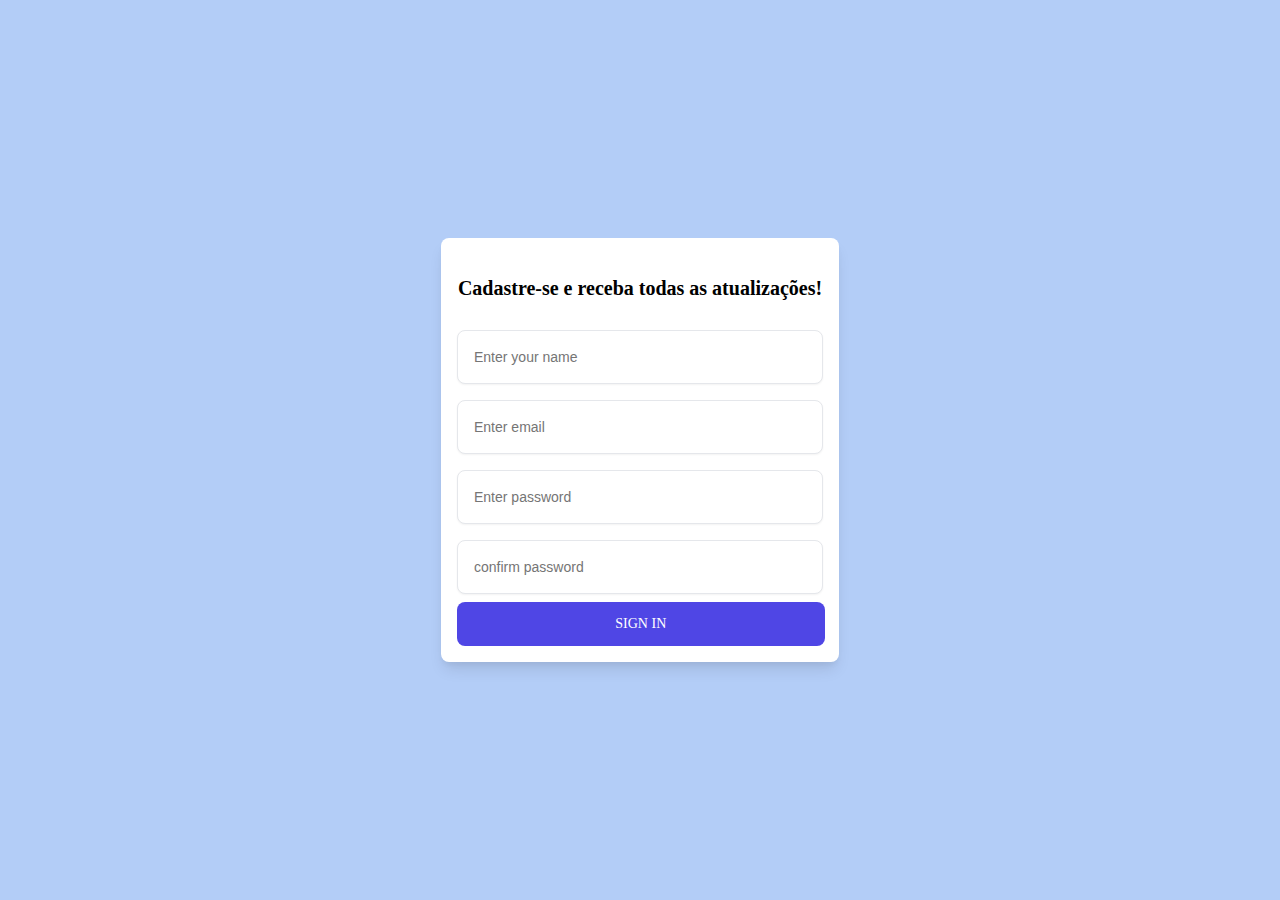
<file: cadastro.html>
<!DOCTYPE html>
<html lang="ptbr">
<head>
    <meta charset="UTF-8">
    <meta name="viewport" content="width=device-width, initial-scale=1.0">
    <link rel="stylesheet" href="stylelogin.css">
    <link rel="website icon" type="png" href="../imgs/escudo nautico.png">
    <title>cadastro</title>
</head>
<body>
    <form class="form">
        <p class="form-title">Cadastre-se e receba todas as atualizações!</p>
         <div class="input-container">
           <input type="text" placeholder="Enter your name" required>
           <span>
           </span>
           <div class="input-container">
            <input type="email" placeholder="Enter email" required>
            <span>
            </span>
       </div>
       <div class="input-container">
           <input type="password" placeholder="Enter password" required>
         </div>
         <span>
        </span>
        <div class="input-container">
            <input type="password" placeholder="confirm password" required>
          </div>
          <a href="index2.html" class="submit">Sign in</a>

    </form>
 
</body>
</html>
</file>
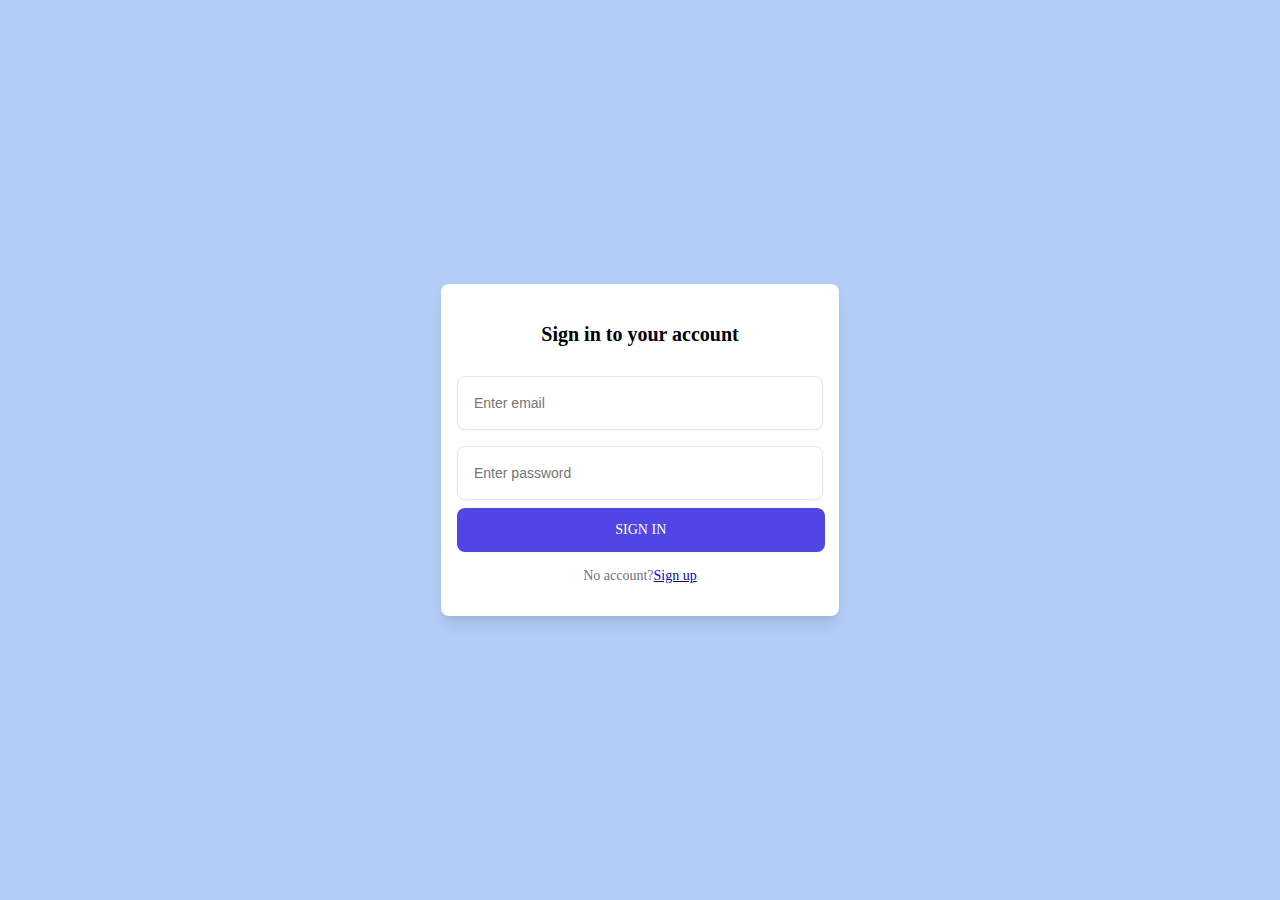
<file: login.html>
<!DOCTYPE html>
<html lang="ptbr">
<head>
    <meta charset="UTF-8">
    <meta name="viewport" content="width=device-width, initial-scale=1.0">
    <link rel="stylesheet" href="stylelogin.css">
    <link rel="website icon" type="png" href="../imgs/escudo nautico.png">
    <title>LT Login</title>
</head>
<body>
    <form class="form">
        <p class="form-title">Sign in to your account</p>
         <div class="input-container">
           <input type="email" placeholder="Enter email" required>
       </div>
       
       <div class="input-container">
           <input type="password" placeholder="Enter password" required>
         </div>
         <a href="index2.html" class="submit">Sign in</a>
 
       <p class="signup-link">No account?<a href="cadastro.html">Sign up</a></p>
    </form>
 
</body>
</html>

<!-- <a href="index.html"><button type="submit" class="submit">entrar</button></a>-->
</file>
<file: stylelogin.css>
body {
    background-color: rgba(103, 156, 240, 0.5);
}

.form {
    background-color: #fff;
    padding: 1rem;
    max-width: 400px;
    border-radius: 0.5rem;
    box-shadow: 0 10px 15px -3px rgba(0, 0, 0, 0.1), 0 4px 6px -2px rgba(0, 0, 0, 0.05);
    justify-content: center;
    align-items: center;
    display: flexbox;
    position: absolute;
    top: 50%;
    left: 50%;
    transform: translate(-50%, -50%);
  }
  
  .form-title {
    font-size: 1.25rem;
    line-height: 1.75rem;
    font-weight: 600;
    text-align: center;
    color: #000;
  }
  
  .input-container {
    position: relative;
  }
  
  .input-container input, .form button {
    outline: none;
    border: 1px solid #e5e7eb;
    margin: 8px 0;
  }
  
  .input-container input {
    background-color: #fff;
    padding: 1rem;
    padding-right: 3rem;
    font-size: 0.875rem;
    line-height: 1.25rem;
    width: 300px;
    border-radius: 0.5rem;
    box-shadow: 0 1px 2px 0 rgba(0, 0, 0, 0.05);
  }
  
  .submit {
    text-align: center;
    display: block;
    padding-top: 0.75rem;
    padding-bottom: 0.75rem;
    padding-left: 0.05rem;
    padding-right: 0.05rem;
    background-color: #4F46E5;
    color: #ffffff;
    font-size: 0.875rem;
    line-height: 1.25rem;
    font-weight: 500;
    width: 100%;
    border-radius: 0.5rem;
    text-transform: uppercase;
    text-decoration: none;
  }
  
  .signup-link {
    color: #6B7280;
    font-size: 0.875rem;
    line-height: 1.25rem;
    text-align: center;
  }
  
  .signup-link a {
    text-decoration: underline;
  }
</file>
